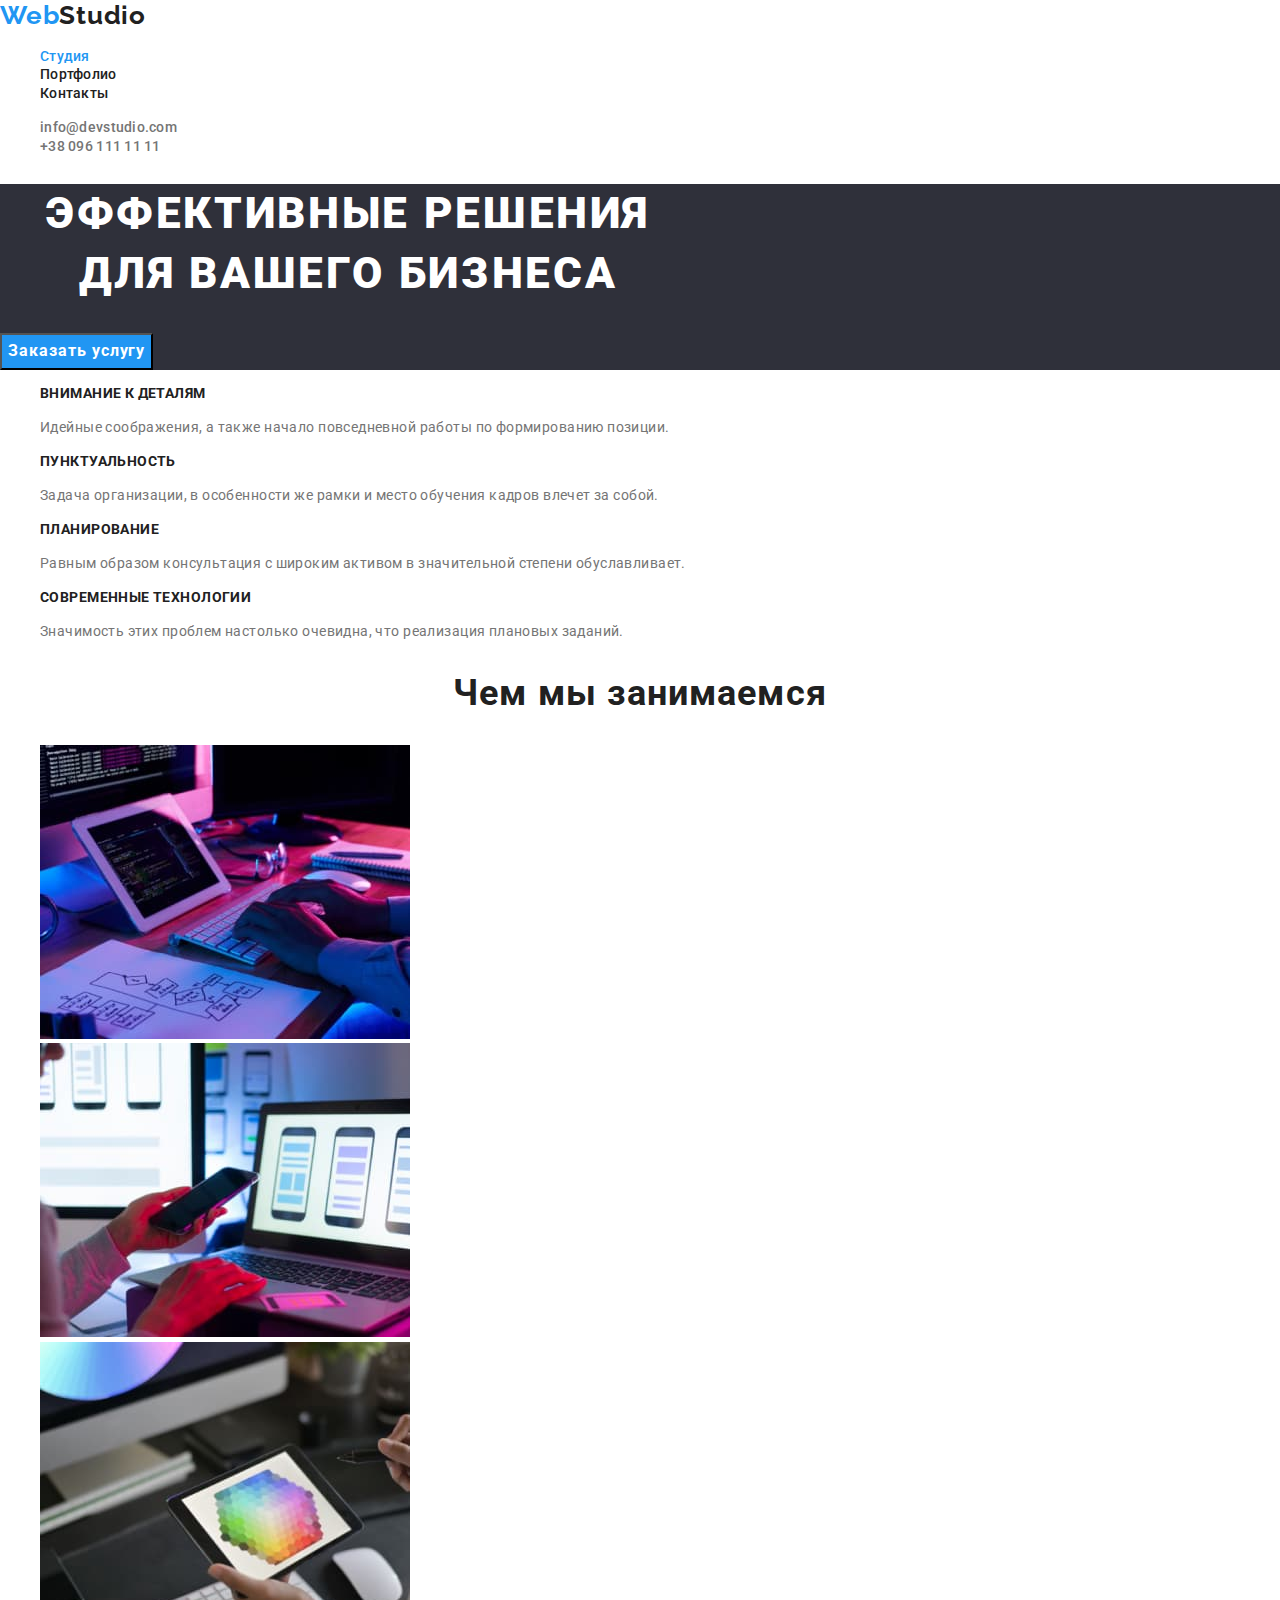
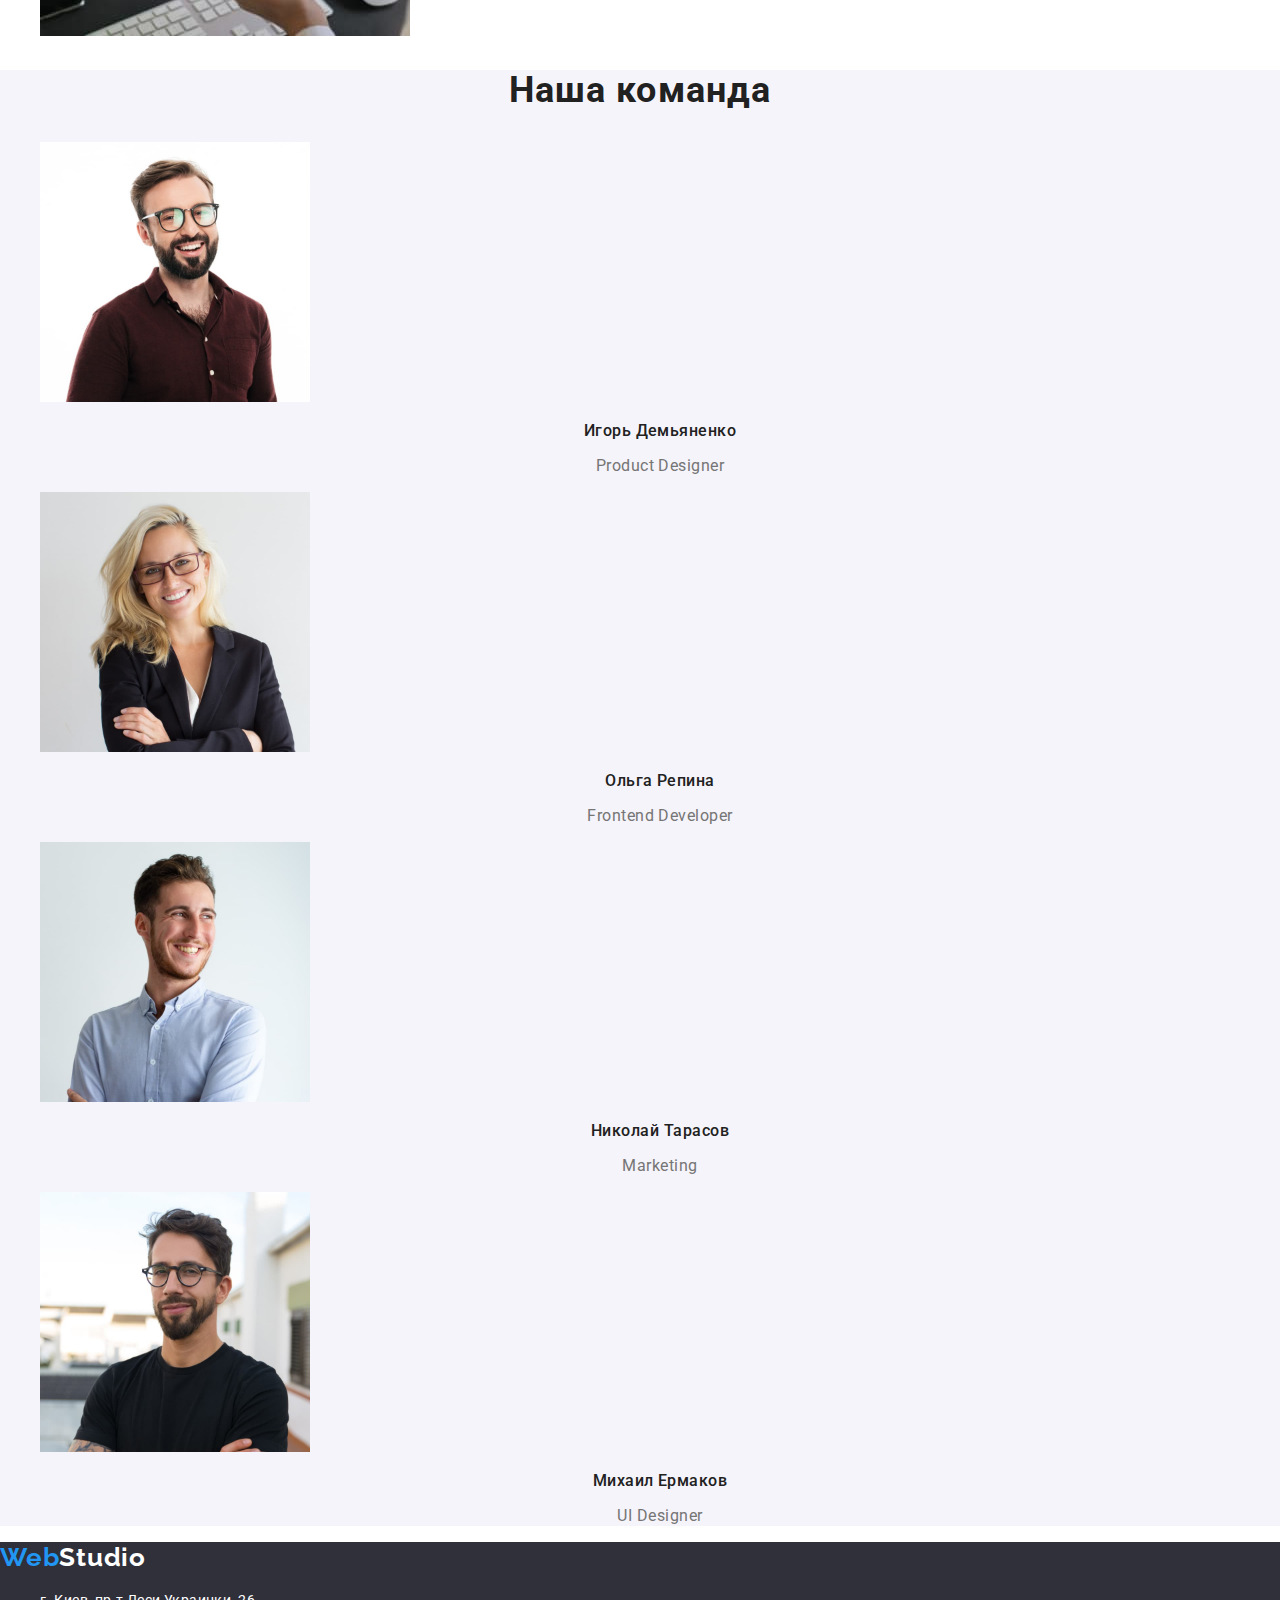
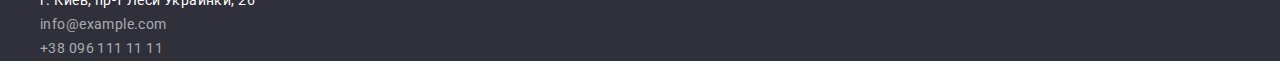
<file: index.html>
<!DOCTYPE html>
<html lang="ru">
  <head>
    <meta charset="UTF-8" />
    <meta http-equiv="X-UA-Compatible" content="IE=edge" />
    <meta name="viewport" content="width=device-width, initial-scale=1.0" />
    <title>Document</title>
    <link
      href="https://fonts.googleapis.com/css2?family=Raleway:wght@700&family=Roboto:wght@400;500;700;900&display=swap"
      rel="stylesheet"
    />
    <link
      rel="stylesheet"
      href="https://cdnjs.cloudflare.com/ajax/libs/modern-normalize/1.1.0/modern-normalize.min.css"
    />
    <link rel="stylesheet" href="./css/styles.css" />
  </head>
  <body>
    <!--header-->
    <header class="header">
      <nav>
        <a class="logo link" href="index.html" lang="en"
          >Web<span class="logo-black">Studio</span></a
        >
        <ul class="nav-list list">
          <li class="nav-item"><a class="nav-link link current" href="./index.html">Студия</a></li>
          <li class="nav-item"><a class="nav-link link" href="./portfolio.html">Портфолио</a></li>
          <li class="nav-item"><a class="nav-link link" href="">Контакты</a></li>
        </ul>
      </nav>
      <ul class="contact-list list">
        <li class="contact-item">
          <a class="contact-link link" href="mailto:info@devstudio.com">info@devstudio.com</a>
        </li>
        <li class="contact-item">
          <a class="contact-link link" href="tel:+380961111111">+38 096 111 11 11</a>
        </li>
      </ul>
    </header>
    <main>
      <!--section button-->
      <section class="hero-section">
        <h1 class="hero-title">Эффективные решения для вашего бизнеса</h1>
        <button class="hero-button" type="button">Заказать услугу</button>
      </section>

      <!--section description-->
      <section class="qualities-section">
        <h2 class="visually-hidden">Особенности</h2>
        <ul class="qualities-list list">
          <li class="qualities-item">
            <h3 class="qualities-title">Внимание к деталям</h3>
            <p class="qualities-description">
              Идейные соображения, а также начало повседневной работы по формированию позиции.
            </p>
          </li>
          <li class="qualities-item">
            <h3 class="qualities-title">Пунктуальность</h3>
            <p class="qualities-description">
              Задача организации, в особенности же рамки и место обучения кадров влечет за собой.
            </p>
          </li>
          <li class="qualities-item">
            <h3 class="qualities-title">Планирование</h3>
            <p class="qualities-description">
              Равным образом консультация с широким активом в значительной степени обуславливает.
            </p>
          </li>
          <li class="qualities-item">
            <h3 class="qualities-title">Современные технологии</h3>
            <p class="qualities-description">
              Значимость этих проблем настолько очевидна, что реализация плановых заданий.
            </p>
          </li>
        </ul>
      </section>
      <!--section What are we doing-->
      <section class="work-section">
        <h2 class="work-title">Чем мы занимаемся</h2>
        <ul class="work-list list">
          <li class="work-item">
            <img src="./images/box1.jpg" alt="рабочий стол с планшетом" width="370" height="294" />
          </li>
          <li class="work-item">
            <img
              src="./images/box2.jpg"
              alt="рабочий проэкт на компьтере"
              width="370"
              height="294"
            />
          </li>
          <li class="work-item">
            <img
              src="./images/box3.jpg"
              alt="цветная палитра на планшете"
              width="370"
              height="294"
            />
          </li>
        </ul>
      </section>
      <!--section our team-->
      <section class="team-section">
        <h2 class="team-subject">Наша команда</h2>
        <ul class="team-list list">
          <li class="team-item">
            <img
              src="./images/team-card-1.jpg"
              alt="Работник WebStudio Игорь Демьяненко"
              width="270"
              height="260"
            />
            <h3 class="team-title">Игорь Демьяненко</h3>
            <p class="team-description" lang="en">Product Designer</p>
          </li>
          <li class="team-item">
            <img
              src="./images/team-card-2.jpg"
              alt="Работник WebStudio Ольга Репина"
              width="270"
              height="260"
            />
            <h3 class="team-title">Ольга Репина</h3>
            <p class="team-description" lang="en">Frontend Developer</p>
          </li>
          <li class="team-item">
            <img
              src="./images/team-card-3.jpg"
              alt="Работник WebStudio Николай Тарасов"
              width="270"
              height="260"
            />
            <h3 class="team-title">Николай Тарасов</h3>
            <p class="team-description" lang="en">Marketing</p>
          </li>
          <li class="team-item">
            <img
              src="./images/team-card-4.jpg"
              alt="Работник WebStudio Михаил Ермаков"
              width="270"
              height="260"
            />
            <h3 class="team-title">Михаил Ермаков</h3>
            <p class="team-description" lang="en">UI Designer</p>
          </li>
        </ul>
      </section>
    </main>
    <!--footer-->
    <footer class="footer">
      <a class="logo link" href="index.html" lang="en">Web<span class="logo-white">Studio</span></a>
      <address>
        <ul class="footer-list list">
          <li class="footer-item">
            <a
              class="adress-footer link"
              href="https://goo.gl/maps/XeqfAgBL67WMoKfA7"
              target="_blank"
              rel="noreferrer noopener"
              >г. Киев, пр-т Леси Украинки, 26</a
            >
          </li>
          <li class="footer-item">
            <a class="contacts-footer link" href="mailto:info@example.com">info@example.com</a>
          </li>
          <li class="footer-item">
            <a class="contacts-footer link" href="tel:+380961111111">+38 096 111 11 11</a>
          </li>
        </ul>
      </address>
    </footer>
  </body>
</html>
</file>
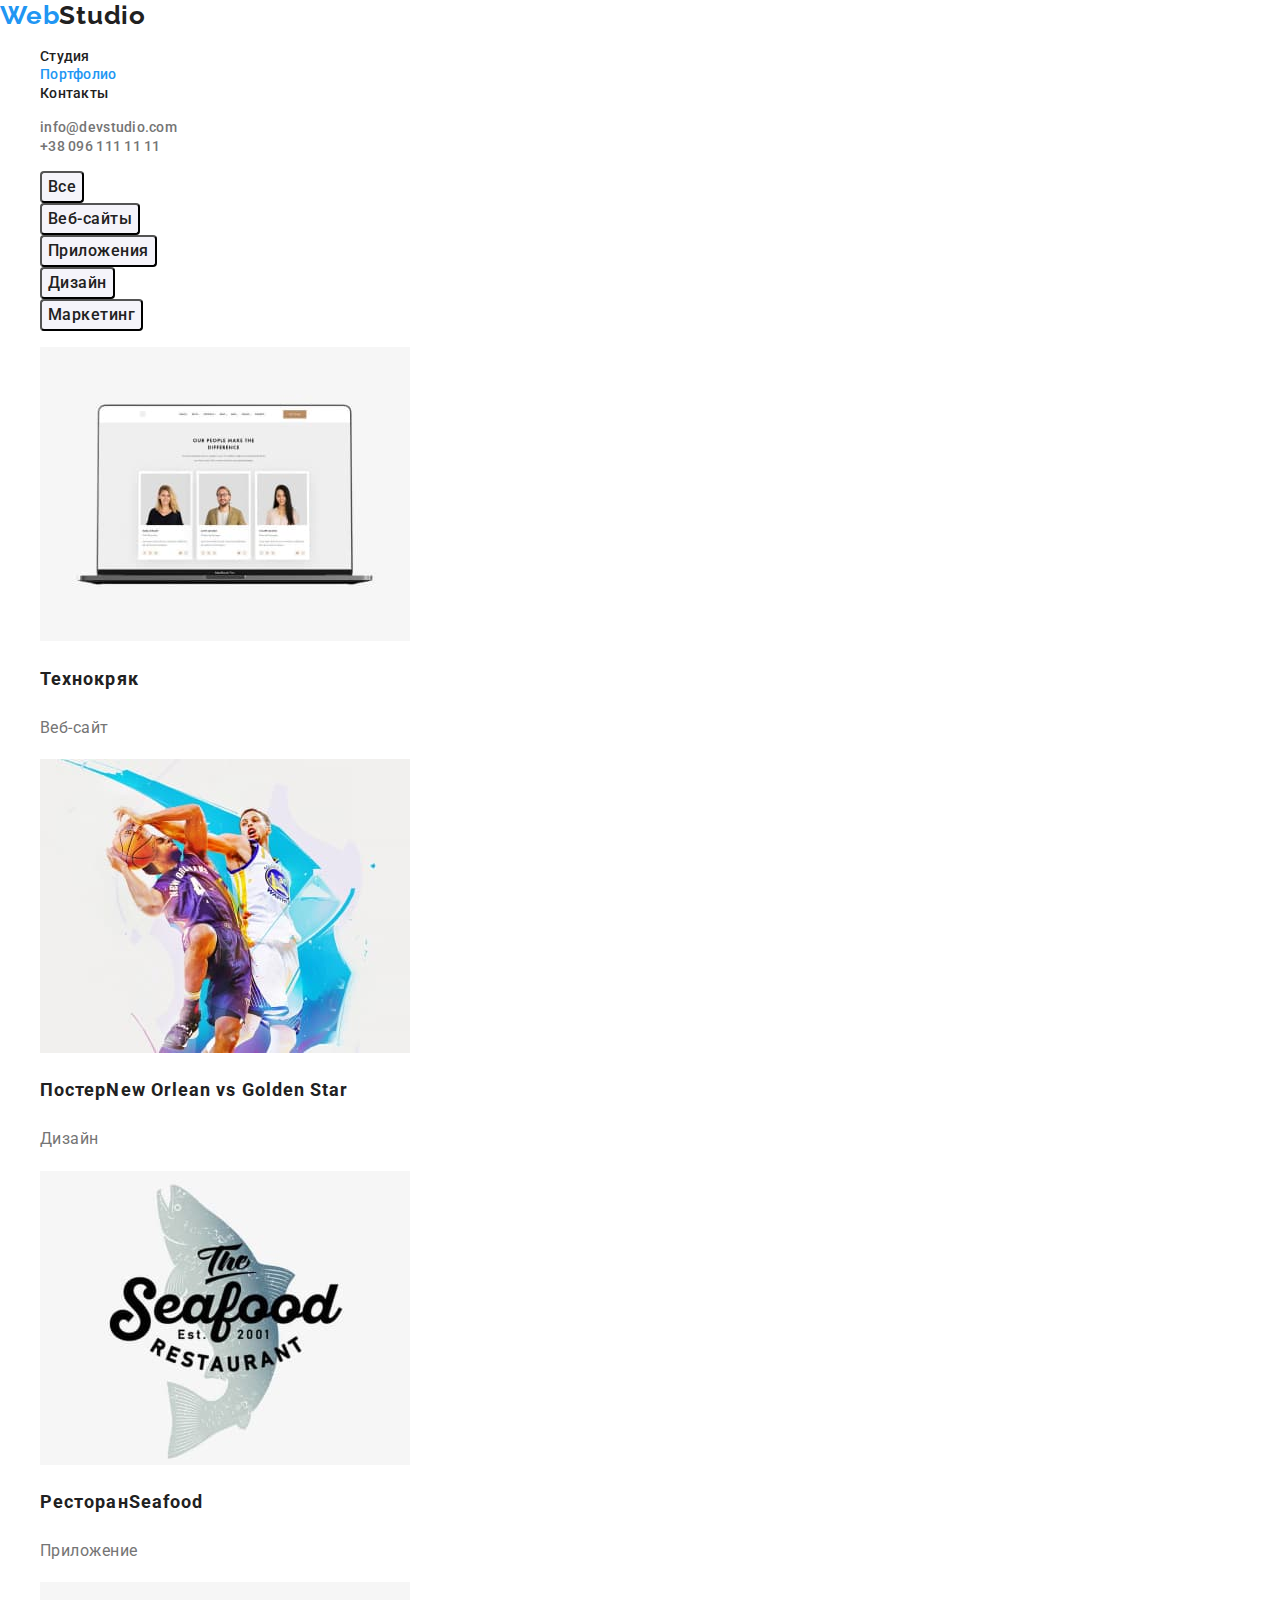
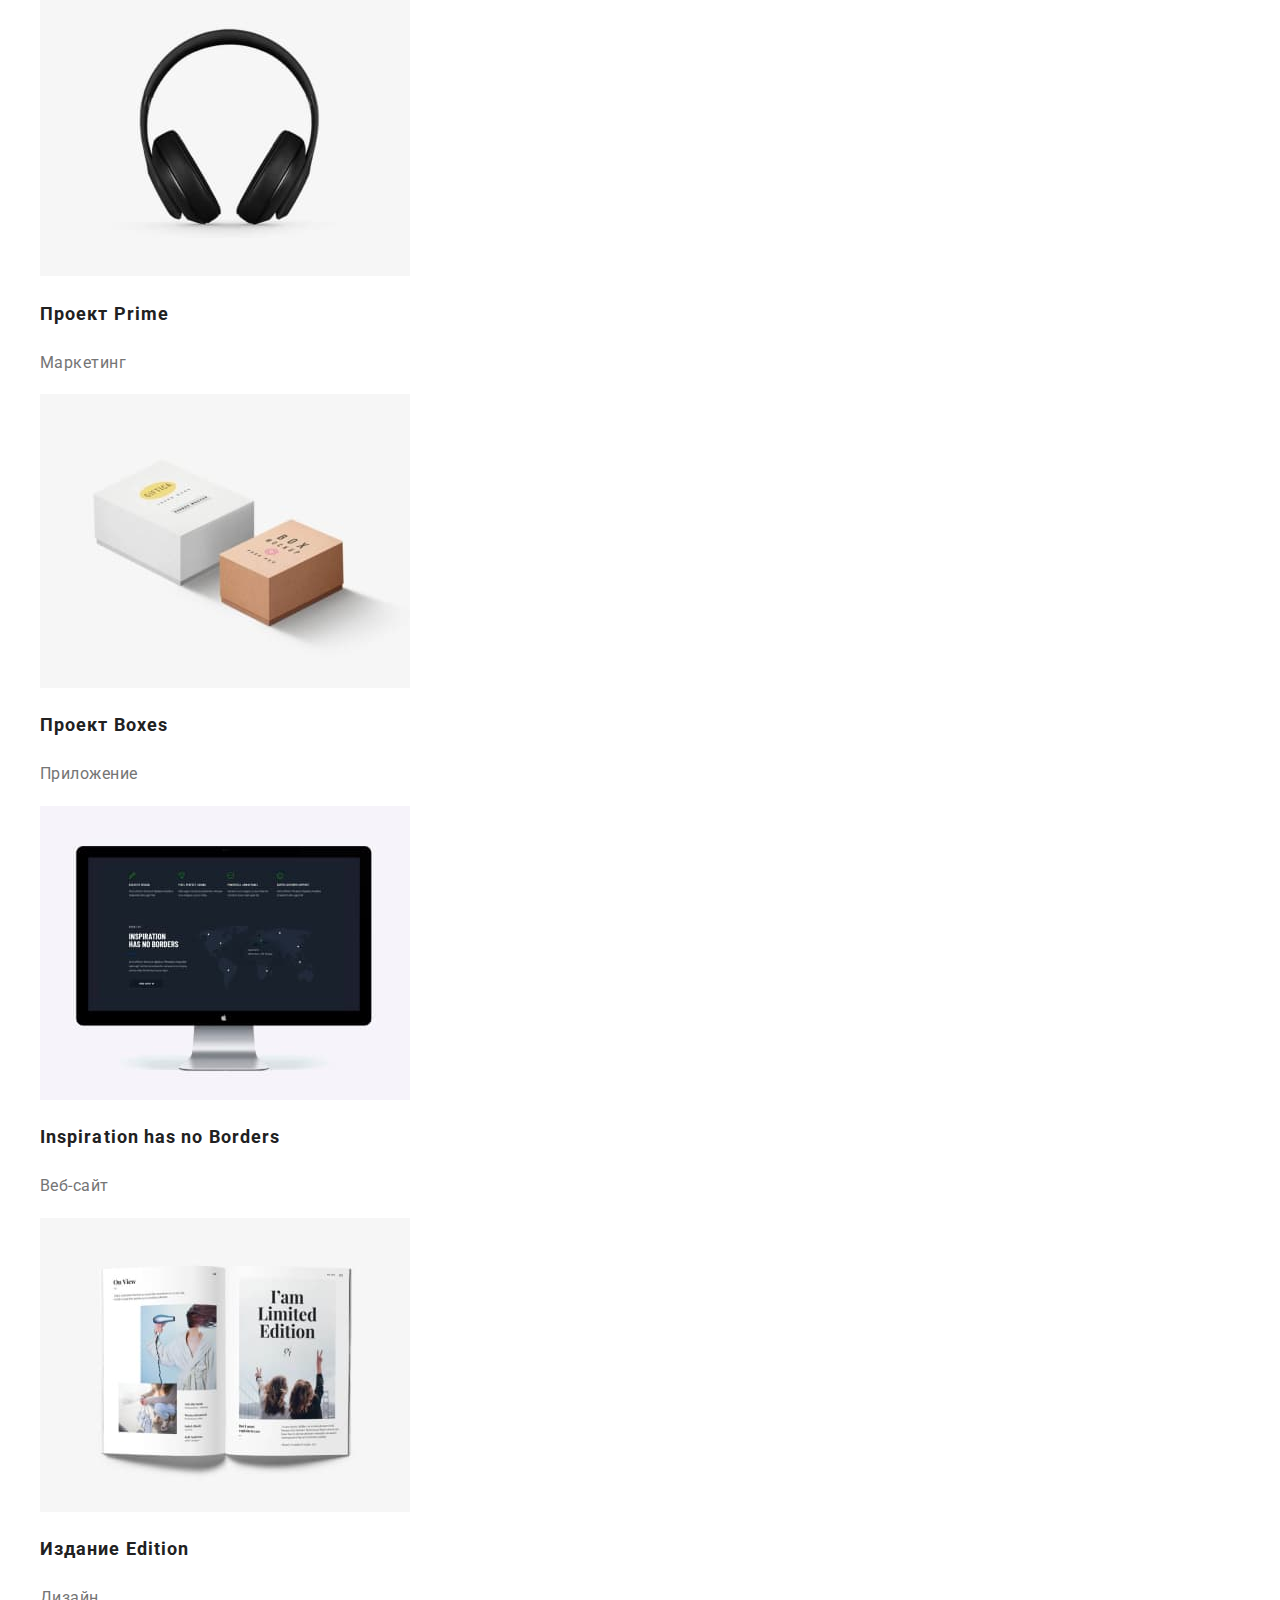
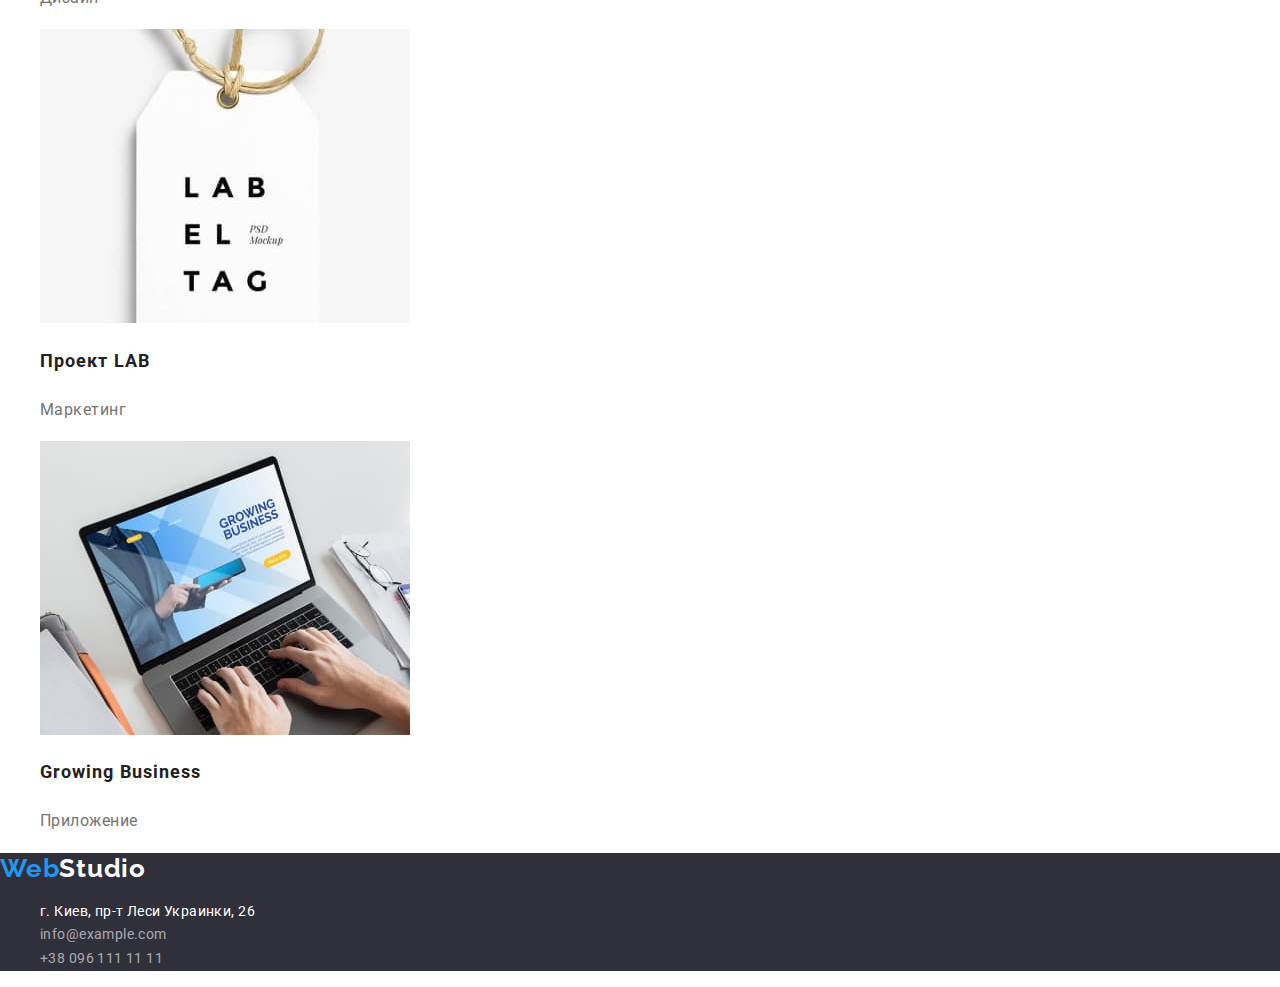
<file: portfolio.html>
<!DOCTYPE html>
<html lang="en">
  <head>
    <meta charset="UTF-8" />
    <meta http-equiv="X-UA-Compatible" content="IE=edge" />
    <meta name="viewport" content="width=device-width, initial-scale=1.0" />
    <title>Portfolio</title>
    <link
      href="https://fonts.googleapis.com/css2?family=Raleway:wght@700&family=Roboto:wght@400;500;700;900&display=swap"
      rel="stylesheet"
    />
    <link
      rel="stylesheet"
      href="https://cdnjs.cloudflare.com/ajax/libs/modern-normalize/1.1.0/modern-normalize.min.css"
    />
    <link rel="stylesheet" href="./css/styles.css" />
  </head>
  <body>
    <header class="header">
      <nav class="header-nav">
        <a class="link logo" href="index.html" lang="en"
          >Web<span class="logo-black">Studio</span></a
        >
        <ul class="nav-list list">
          <li class="nav-item"><a class="nav-link link" href="./index.html">Студия</a></li>
          <li class="nav-item">
            <a class="nav-link link current" href="./portfolio.html">Портфолио</a>
          </li>
          <li class="nav-item"><a class="nav-link link" href="">Контакты</a></li>
        </ul>
      </nav>
      <ul class="contact-list list">
        <li class="contact-item">
          <a class="contact-link link" href="mailto:info@devstudio.com">info@devstudio.com</a>
        </li>
        <li class="contact-item">
          <a class="contact-link link" href="tel:+380961111111">+38 096 111 11 11</a>
        </li>
      </ul>
    </header>
    <main>
      <!--Filter section-->
      <section class="potfolio-filter">
        <h1 class="visually-hidden">Portfolio</h1>
        <ul class="filter-list list">
          <li class="filter-item"><button class="filter-button" type="button">Все</button></li>
          <li class="filter-item">
            <button class="filter-button" type="button">Веб-сайты</button>
          </li>
          <li class="filter-item">
            <button class="filter-button" type="button">Приложения</button>
          </li>
          <li class="filter-item"><button class="filter-button" type="button">Дизайн</button></li>
          <li class="filter-item">
            <button class="filter-button" type="button">Маркетинг</button>
          </li>
        </ul>

        <!--Navigation-section-->

        <ul class="portfolio-list list">
          <li class="poftfolio-item">
            <a class="portfolio-link link" href="">
              <img src="./images/Portfolio/project-1.jpg" alt="" width="370" height="294" />
              <h2 class="portfolio-title">Технокряк</h2>
              <p class="portfolio-description">Веб-сайт</p>
            </a>
          </li>
          <li class="poftfolio-item">
            <a class="portfolio-link link" href="">
              <img src="./images/Portfolio/project-2.jpg" alt="" width="370" height="294" />
              <h2 class="portfolio-title">
                Постер<span lang="en">New Orlean vs Golden Star</span>
              </h2>
              <p class="portfolio-description">Дизайн</p>
            </a>
          </li>
          <li class="poftfolio-item">
            <a class="portfolio-link link" href="">
              <img src="./images/Portfolio/project-3.jpg" alt="" width="370" height="294" />
              <h2 class="portfolio-title">Ресторан<span lang="en">Seafood</span></h2>
              <p class="portfolio-description">Приложение</p>
            </a>
          </li>
          <li class="poftfolio-item">
            <a class="portfolio-link link" href="">
              <img src="./images/Portfolio/project-4.jpg" alt="" width="370" height="294" />
              <h2 class="portfolio-title">Проект <span lang="en"> Prime</span></h2>
              <p class="portfolio-description">Маркетинг</p>
            </a>
          </li>
          <li class="poftfolio-item">
            <a class="portfolio-link link" href="">
              <img src="./images/Portfolio/project-5.jpg" alt="" width="370" height="294" />
              <h2 class="portfolio-title">Проект <span lang="en"> Boxes</span></h2>
              <p class="portfolio-description">Приложение</p>
            </a>
          </li>
          <li class="poftfolio-item">
            <a class="portfolio-link link" href="">
              <img src="./images/Portfolio/project-6.jpg" alt="" width="370" height="294" />
              <h2 class="portfolio-title" lang="en">Inspiration has no Borders</h2>
              <p class="portfolio-description">Веб-сайт</p>
            </a>
          </li>
          <li class="poftfolio-item">
            <a class="portfolio-link link" href="">
              <img src="./images/Portfolio/project-7.jpg" alt="" width="370" height="294" />
              <h2 class="portfolio-title">Издание <span lang="en"> Edition</span></h2>
              <p class="portfolio-description">Дизайн</p>
            </a>
          </li>
          <li class="poftfolio-item">
            <a class="portfolio-link link" href="">
              <img src="./images/Portfolio/project-8.jpg" alt="" width="370" height="294" />
              <h2 class="portfolio-title">Проект <span lang="en"> LAB</span></h2>
              <p class="portfolio-description">Маркетинг</p>
            </a>
          </li>
          <li class="poftfolio-item">
            <a class="portfolio-link link" href="">
              <img src="./images/Portfolio/project-9.jpg" alt="" width="370" height="294" />
              <h2 class="portfolio-title" lang="en">Growing Business</h2>
              <p class="portfolio-description">Приложение</p>
            </a>
          </li>
        </ul>
      </section>
    </main>
    <footer class="footer">
      <a class="logo link" href="index.html" lang="en">Web<span class="logo-white">Studio</span></a>
      <address>
        <ul class="footer-list list">
          <li class="footer-item">
            <a
              class="adress-footer link"
              href="https://goo.gl/maps/XeqfAgBL67WMoKfA7"
              target="_blank"
              rel="noreferrer noopener"
              >г. Киев, пр-т Леси Украинки, 26</a
            >
          </li>
          <li class="footer-item">
            <a class="contacts-footer link" href="mailto:info@example.com">info@example.com</a>
          </li>
          <li class="footer-item">
            <a class="contacts-footer link" href="tel:+380961111111">+38 096 111 11 11</a>
          </li>
        </ul>
      </address>
    </footer>
  </body>
</html>
</file>
<file: css/styles.css>
/*colors*/
:root {
  --main-text-color: #757575;
  --text-title-color: #212121;
  --accent-color: #2196f3;
  --accent-text-color: rgba(255, 255, 255, 0.6);
  --second-accent-text-color: #ffffff;
  --main-bg-color: #2f303a;
  --accent-bg-color: #f5f4fa;
}

body {
  font-family: Roboto, sans-serif;
  background-color: var(--second-accent-text-color);
  color: var(--main-text-color);
}
img {
  max-width: 100%;
  height: auto;
}

.list {
  list-style: none;
}

.link {
  text-decoration: none;
  color: inherit;
}
.visually-hidden {
  position: absolute;
  width: 1px;
  height: 1px;
  margin: -1px;
  border: 0;
  padding: 0;
  white-space: nowrap;
  clip-path: inset(100%);
  clip: rect(0 0 0 0);
  overflow: hidden;
}

/* WebStudio */
/*header*/
.logo {
  font-family: 'Raleway';
  font-weight: 700;
  font-size: 26px;
  line-height: 1.19;
  letter-spacing: 0.03em;
  color: var(--accent-color);
  text-decoration: none;
}

.logo-black {
  color: var(--text-title-color);
}
.logo-white {
  color: var(--second-accent-text-color);
}

.nav-link {
  color: var(--text-title-color);
  text-decoration: none;
  font-weight: 500;
  font-size: 14px;
  line-height: 1.14;
  letter-spacing: 0.02em;
}
.nav-link:hover,
.nav-link:focus {
  color: var(--accent-color);
}
.nav-link.current {
  color: var(--accent-color);
  text-decoration: none;
}
.nav-link .link:active {
  color: var(--accent-color);
}

.contact-link {
  text-decoration: none;
  font-weight: 500;
  font-size: 14px;
  line-height: 1.14;
  letter-spacing: 0.02em;
  color: var(--main-text-color);
}
.contact-link:hover,
.contact-link:focus {
  color: var(--accent-color);
}

/*section-hero*/
.hero-section {
  background: var(--main-bg-color);
}
.hero-title {
  text-align: center;
  width: 696px;
  font-weight: 900;
  font-size: 44px;
  line-height: 1.36;
  letter-spacing: 0.06em;
  text-transform: uppercase;
  color: var(--second-accent-text-color);
}

.hero-button {
  cursor: pointer;
  background-color: var(--accent-color);
  font-weight: 700;
  letter-spacing: 0.06em;
  font-size: 16px;
  line-height: 1.9;
  color: var(--second-accent-text-color);
}

/*section description*/
.qualities-title {
  font-weight: 700;
  font-size: 14px;
  line-height: 1.14;
  letter-spacing: 0.03em;
  text-transform: uppercase;
  color: var(--text-title-color);
}
.qualities-description {
  font-size: 14px;
  line-height: 1.71;
  /* or 171% */

  letter-spacing: 0.03em;
  color: var(--main-text-color);
}

/*section What are we doing*/
.work-title {
  font-weight: 700;
  font-size: 36px;
  line-height: 1.16;
  text-align: center;
  letter-spacing: 0.03em;
  color: var(--text-title-color);
}

/*section our team*/
.team-section {
  background-color: var(--accent-bg-color);
}
.team-subject {
  font-weight: 700;
  font-size: 36px;
  line-height: 1.16;
  text-align: center;
  letter-spacing: 0.03em;
  color: var(--text-title-color);
}
.team-title {
  font-weight: 500;
  font-size: 16px;
  line-height: 1.18;
  /* identical to box height */

  text-align: center;
  letter-spacing: 0.03em;

  color: var(--text-title-color);
}

.team-description {
  font-size: 16px;
  line-height: 1.18;
  /* identical to box height */

  text-align: center;
  letter-spacing: 0.03em;
  color: var(--main-text-color);
}
/*footer*/
.footer {
  background-color: var(--main-bg-color);
}
.footer-item {
  text-decoration: none;
}
.adress-footer {
  font-style: normal;
  text-decoration: none;
  font-size: 14px;
  line-height: 1.7;
  letter-spacing: 0.03em;
  color: var(--second-accent-text-color);
}
.contacts-footer {
  font-style: normal;
  text-decoration: none;
  font-size: 14px;
  line-height: 1.7;
  letter-spacing: 0.03em;
  color: var(--accent-text-color);
}
.adress-footer:hover,
.adress-footer:focus {
  color: var(--accent-color);
}
.contacts-footer:hover,
.contacts-footer:focus {
  color: var(--accent-color);
}

/*Portfolio*/

/*Filter section*/

.filter-button {
  border-radius: 4px;
  cursor: pointer;
  text-align: center;
  font-weight: 500;
  font-size: 16px;
  line-height: 1.63;
  letter-spacing: 0.03em;
  background-color: var(--accent-bg-color);
  color: var(--text-title-color);
}

.filter-button:hover,
.filter-button:focus {
  background-color: var(--accent-color);
  color: var(--second-accent-text-color);
  cursor: pointer;
}

/*Navigation-section*/
.portfolio-link {
  text-decoration: none;
}
.portfolio-title {
  font-weight: 700;
  font-size: 18px;
  line-height: 2;
  letter-spacing: 0.06em;
  color: var(--text-title-color);
}

.portfolio-description {
  font-size: 16px;
  line-height: 1.9;
  letter-spacing: 0.03em;
  color: var(--main-text-color);
}
</file>
